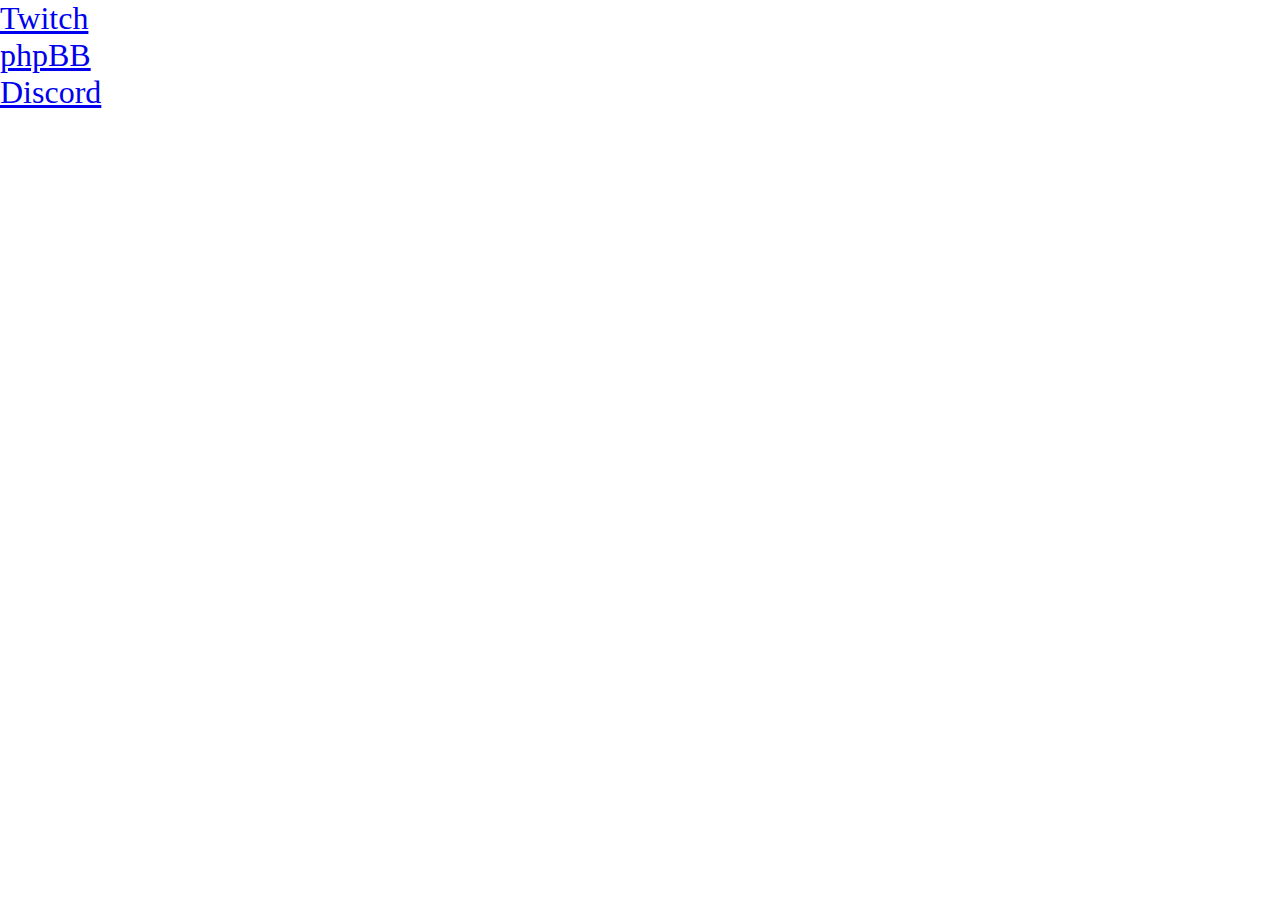
<file: index.html>
<!DOCTYPE html>
<html lang="en">

<head>
    <meta charset="UTF-8">
    <meta name="viewport" content="width=device-width, initial-scale=1.0">
    <link rel="stylesheet" href="style.css">
    <title>Portfolio</title>
</head>

<body>
    <ul>
        <li><a href="projekty/twitch/index.html" target="_self">Twitch</a></li>
        <li><a href="projekty/phpBB/index.html" target="_self">phpBB</a></li>
        <li><a href="projekty/discord/index.html" target="_self">Discord</a></li>
    </ul>
</body>

</html>
</file>
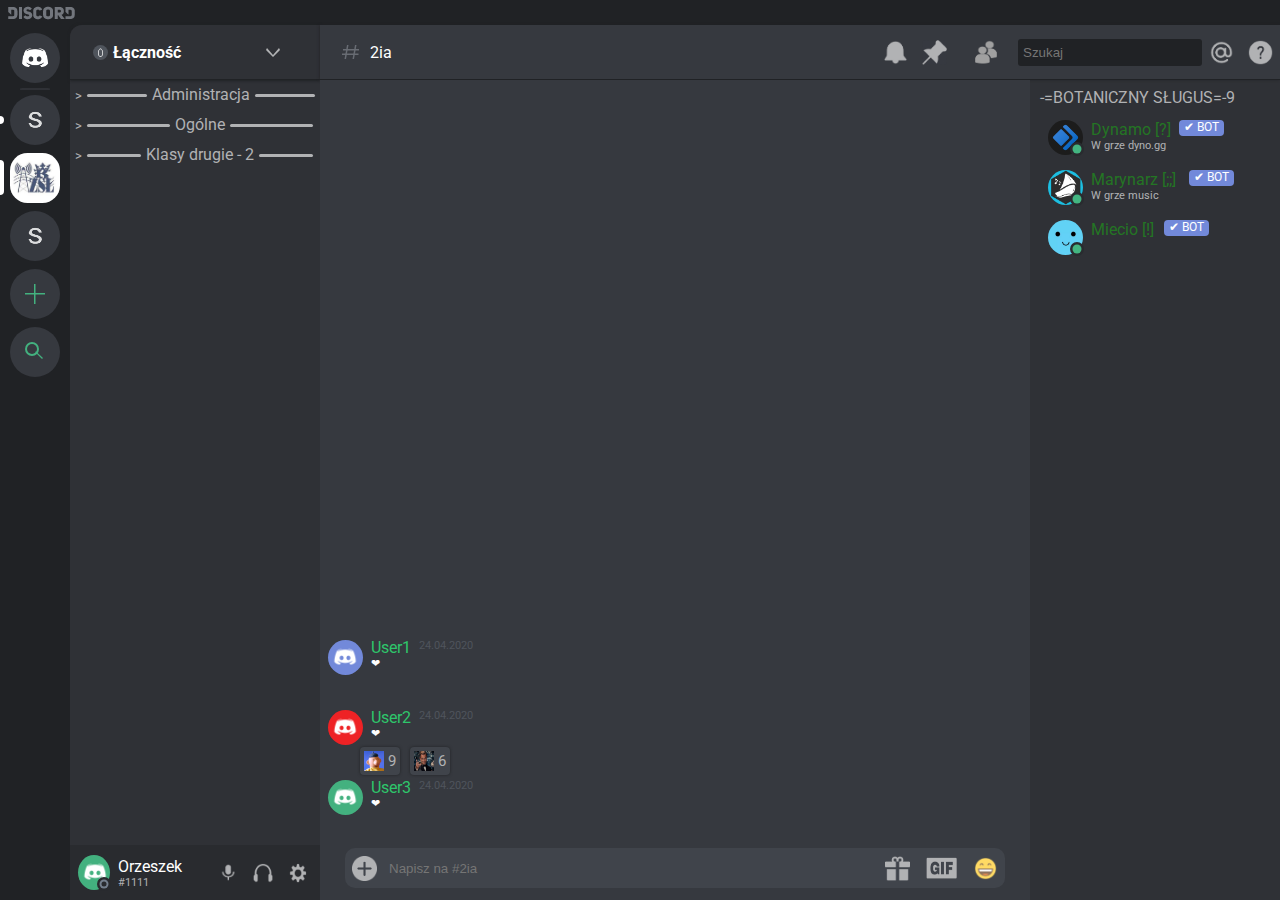
<file: projekty/discord/index.html>
<!DOCTYPE html>
<html>

<head>
    <link rel="stylesheet" type="text/css" href="styles.css" />
    <link rel="shortcut icon" type="image/ico" href="discord-icon.ico" />
    <link
        href="https://fonts.googleapis.com/css2?family=Roboto:ital,wght@0,100;0,300;0,400;0,500;0,700;0,900;1,100;1,300;1,400;1,500;1,700;1,900&display=swap"
        rel="stylesheet">
    <title>Discord</title>
</head>

<body>
    <div class="content">
        <div class="header">
            <div class="logo">
                <image src="Discord-logo.png" alt="logo" />
            </div>
        </div>
        <div class="serwery">
            <div class="serwer">
                <div class="whiteStripe"></div>
                <image class="userImage" src="User-image.png" alt="user image" style="width: 36px; height: 36px;" />
                <div id="d1" class="dymekSerwera" style="top: 18px;"><b>
                        <p>Strona główna</p>
                    </b></div>
            </div>
            <div class="greyStripe"></div>
            <div class="serwer" style="margin-top: 5px;">
                <div class="whiteStripeP"></div>
                <image class="userImage" src="User-image-s.png" alt="user image" style="width: 15px; height: 18px;" />
                <div id="d1" class="dymekSerwera" style="top: 80px; width: 70px"><b>
                        <p>Serwer</p>
                    </b></div>
            </div>
            <div class="serwer">
                <div class="whiteStripe" style="width: 4px; height: 35px;"></div>
                <image class="userImage" src="User-image-zsl.jpg" alt="user image" style="border-radius: 35%;" />
                <div id="d1" class="dymekSerwera" style="top: 138px; width: 90px"><b>
                        <p>Łączność</p>
                    </b></div>
            </div>
            <div class="serwer">
                <div class="whiteStripe"></div>
                <image class="userImage" src="User-image-s.png" alt="user image" style="width: 15px; height: 18px;" />
                <div id="d1" class="dymekSerwera" style="top: 196px; width: 70px"><b>
                        <p>Serwer</p>
                    </b></div>
            </div>
            <div class="serwerV2">
                <div class="whiteStripe"></div>
                <svg x="0" y="0" width="50" height="50">
                    <rect x="24" y="15" width="1.5" height="20" />
                    <rect x="15" y="24" width="20" height="1.5" />
                </svg>
                <div id="d1" class="dymekSerwera" style="top: 252px; width: 110px"><b>
                        <p>Dodaj serwer</p>
                    </b></div>
            </div>
            <div class="serwerV2">
                <div class="whiteStripe"></div>
                <svg x="0" y="0" width="50" height="50">
                    <circle cx="22" cy="22" r="7" />
                    <circle id="circle" cx="22" cy="22" r="5" />
                    <polygon points="25,25 26,24.5 33,31 32,32" />
                </svg>
                <div id="d1" class="dymekSerwera" style="top: 312px; width: 195px"><b>
                        <p>Wyszukiwanie serwerów</p>
                    </b></div>
            </div>
        </div>
        <div class="lewaKolumna">
            <div class="bottomHeaderLeft">
                <div class="znaczekBottomHeaderLeft">
                    <svg x="0" y="0" width="15" height="15">
                        <circle cx="7.5" cy="7.5" r="7.5" />
                        <polygon points="7,3.5 8,3.5 10,6 10,10 8,12 7,12 5,10 5,6" style="fill: white" />
                        <polygon points="7,4.3 8,4.3 9.3,6 9.3,10 8,11.3 7,11.3 5.7,10 5.7,6" />
                    </svg>
                </div>
                <div class="textBottomHeaderLeft">
                    <b>
                        <p>Łączność</p>
                    </b>
                </div>
                <div class="strzalkaBottomHeaderLeft">
                    <svg x="0" y="0" width="50" height="40">
                        <polygon points="18,18 19,16 25,23 31,16 32,18 25,25" />
                    </svg>
                </div>
            </div>
            <details>
                <summary>
                    <hr class="pasek" style="width: 60px">
                    <p>Administracja</p>
                    <hr class="pasek" style="width: 60px">
                </summary>
                <div class="zawartoscDetails">
                    <div class="kanalGlosowy">
                        <svg x="0" y="0" width="30" height="30">
                            <circle cx=15 cy="15" r="8" style="fill: #b1b2b4" />
                            <circle cx=15 cy="15" r="6" class="glosnik" />
                            <circle cx=15 cy="15" r="4" style="fill: #b1b2b4" />
                            <circle cx=15 cy="15" r="2" class="glosnik" />
                            <rect x="0" y="0" width="15" height="30" class="glosnik" />
                            <polygon points="3,13.5 3,17.5 8,17.5 12,22.5 12,7.5 8,13.5" style="fill: #b1b2b4" />
                        </svg>
                        <div class="pojemnikNaTekst">
                            <p>Kibel bez papieru (AFK)</p>
                        </div>
                        <svg class="ludek" x="0" y="0" width="30" height="30">
                            <circle cx=13 cy="20" r="5" />
                            <circle cx=17 cy="20" r="5" />
                            <rect x="13" y="15" width="5" height="10" />
                            <circle cx=15 cy="10" r="4" />
                            <rect x="23" y="3" width="1" height="8" />
                            <rect x="19.5" y="6.5" width="8" height="1" />
                        </svg>
                    </div>
                </div>
            </details>
            <details>
                <summary>
                    <hr class="pasek" style="width: 83px">
                    <p>Ogólne</p>
                    <hr class="pasek" style="width: 83px">
                </summary>
                <div class="zawartoscDetails" style="height: 110px;">
                    <div class="kanalTekstowy">
                        <svg x="0" y="0" width="30" height="30">
                            <polygon points="7,8 8.5,8 6,22 4.5,22" style="fill: #b1b2b4" />
                            <polygon points="15,8 16.5,8 14,22 12.5,22" style="fill: #b1b2b4" />
                            <rect x="3" y="12" width="16" height="1.5" style="fill: #b1b2b4" />
                            <rect x="2" y="16.5" width="16.5" height="1.5" style="fill: #b1b2b4" />
                        </svg>
                        <div class="pojemnikNaTekst">
                            <p>ogólny</p>
                        </div>
                        <svg class="ludek" x="0" y="0" width="30" height="30">
                            <circle cx=13 cy="20" r="5" />
                            <circle cx=17 cy="20" r="5" />
                            <rect x="13" y="15" width="5" height="10" />
                            <circle cx=15 cy="10" r="4" />
                            <rect x="23" y="3" width="1" height="8" />
                            <rect x="19.5" y="6.5" width="8" height="1" />
                        </svg>
                    </div>
                    <div class="kanalTekstowy">
                        <svg x="0" y="0" width="30" height="30">
                            <polygon points="7,8 8.5,8 6,22 4.5,22" style="fill: #b1b2b4" />
                            <polygon points="15,8 16.5,8 14,22 12.5,22" style="fill: #b1b2b4" />
                            <rect x="3" y="12" width="16" height="1.5" style="fill: #b1b2b4" />
                            <rect x="2" y="16.5" width="16.5" height="1.5" style="fill: #b1b2b4" />
                        </svg>
                        <div class="pojemnikNaTekst">
                            <p>regulamin</p>
                        </div>
                        <svg class="ludek" x="0" y="0" width="30" height="30">
                            <circle cx=13 cy="20" r="5" />
                            <circle cx=17 cy="20" r="5" />
                            <rect x="13" y="15" width="5" height="10" />
                            <circle cx=15 cy="10" r="4" />
                            <rect x="23" y="3" width="1" height="8" />
                            <rect x="19.5" y="6.5" width="8" height="1" />
                        </svg>
                    </div>
                    <div class="kanalTekstowy">
                        <svg x="0" y="0" width="30" height="30">
                            <polygon points="7,8 8.5,8 6,22 4.5,22" style="fill: #b1b2b4" />
                            <polygon points="15,8 16.5,8 14,22 12.5,22" style="fill: #b1b2b4" />
                            <rect x="3" y="12" width="16" height="1.5" style="fill: #b1b2b4" />
                            <rect x="2" y="16.5" width="16.5" height="1.5" style="fill: #b1b2b4" />
                        </svg>
                        <div class="pojemnikNaTekst">
                            <p>ogłoszenia</p>
                        </div>
                        <svg class="ludek" x="0" y="0" width="30" height="30">
                            <circle cx=13 cy="20" r="5" />
                            <circle cx=17 cy="20" r="5" />
                            <rect x="13" y="15" width="5" height="10" />
                            <circle cx=15 cy="10" r="4" />
                            <rect x="23" y="3" width="1" height="8" />
                            <rect x="19.5" y="6.5" width="8" height="1" />
                        </svg>
                    </div>
                </div>
            </details>
            <details>
                <summary>
                    <hr class="pasek">
                    <p>Klasy drugie - 2</p>
                    <hr class="pasek">
                </summary>
                <div class="zawartoscDetails">
                    <div class="kanalTekstowy">
                        <svg x="0" y="0" width="30" height="30">
                            <polygon points="7,8 8.5,8 6,22 4.5,22" style="fill: #b1b2b4" />
                            <polygon points="15,8 16.5,8 14,22 12.5,22" style="fill: #b1b2b4" />
                            <rect x="3" y="12" width="16" height="1.5" style="fill: #b1b2b4" />
                            <rect x="2" y="16.5" width="16.5" height="1.5" style="fill: #b1b2b4" />
                        </svg>
                        <div class="pojemnikNaTekst">
                            <p>2ia</p>
                        </div>
                        <svg class="ludek" x="0" y="0" width="30" height="30">
                            <circle cx=13 cy="20" r="5" />
                            <circle cx=17 cy="20" r="5" />
                            <rect x="13" y="15" width="5" height="10" />
                            <circle cx=15 cy="10" r="4" />
                            <rect x="23" y="3" width="1" height="8" />
                            <rect x="19.5" y="6.5" width="8" height="1" />
                        </svg>
                    </div>
                    <div class="kanalGlosowy" style="height: 110px;">
                        <svg x="0" y="0" width="30" height="30">
                            <circle cx=15 cy="15" r="8" style="fill: #b1b2b4" />
                            <circle cx=15 cy="15" r="6" class="glosnik" />
                            <circle cx=15 cy="15" r="4" style="fill: #b1b2b4" />
                            <circle cx=15 cy="15" r="2" class="glosnik" />
                            <rect x="0" y="0" width="15" height="30" class="glosnik" />
                            <polygon points="3,13.5 3,17.5 8,17.5 12,22.5 12,7.5 8,13.5" style="fill: #b1b2b4" />
                        </svg>
                        <div class="pojemnikNaTekst" style="width: 165px;">
                            <p>-===-</p>
                        </div>
                        <svg class="ludek" x="0" y="0" width="30" height="30">
                            <circle cx=13 cy="20" r="5" />
                            <circle cx=17 cy="20" r="5" />
                            <rect x="13" y="15" width="5" height="10" />
                            <circle cx=15 cy="10" r="4" />
                            <rect x="23" y="3" width="1" height="8" />
                            <rect x="19.5" y="6.5" width="8" height="1" />
                        </svg>
                    </div>
                    <div class="kanalGlosowy">
                        <svg x="0" y="0" width="30" height="30">
                            <circle cx=15 cy="15" r="8" style="fill: #b1b2b4" />
                            <circle cx=15 cy="15" r="6" class="glosnik" />
                            <circle cx=15 cy="15" r="4" style="fill: #b1b2b4" />
                            <circle cx=15 cy="15" r="2" class="glosnik" />
                            <rect x="0" y="0" width="15" height="30" class="glosnik" />
                            <polygon points="3,13.5 3,17.5 8,17.5 12,22.5 12,7.5 8,13.5" style="fill: #b1b2b4" />
                        </svg>
                        <div class="pojemnikNaTekst" style="width: 165px;">
                            <p>2Ia#1</p>
                        </div>
                        <svg class="ludek" x="0" y="0" width="30" height="30">
                            <circle cx=13 cy="20" r="5" />
                            <circle cx=17 cy="20" r="5" />
                            <rect x="13" y="15" width="5" height="10" />
                            <circle cx=15 cy="10" r="4" />
                            <rect x="23" y="3" width="1" height="8" />
                            <rect x="19.5" y="6.5" width="8" height="1" />
                        </svg>
                    </div>
                </div>
            </details>
            <div class="footerLewaKolumna">
                <div class="zdjProfilowe">
                    <image src="User-image.png" alt="user image"
                        style="width: 30px; height: 30px; padding: 2px 0px 0px 2px" />
                    <svg x="0" y="0" width="20" height="20">
                        <circle cx="10" cy="10" r="7" style="fill: #292b2f" />
                        <circle cx="10" cy="10" r="4.5" style="fill: #747f8d" />
                        <circle cx="10" cy="10" r="2.5" style="fill: #292b2f" />
                    </svg>
                </div>
                <div class="oUserze">
                    <div class="nick">Orzeszek</div>
                    <div class="id">#1111</div>
                </div>
                <div class="ikony">
                    <div class="ikona">
                        <image src="microphone-icon.png" alt="mikrofon" style="height: 20px; width: 20px" />
                    </div>
                    <div class="ikona">
                        <image src="headphones-icon.png" alt="słuchawki" style="height: 20px; width: 20px" />
                    </div>
                    <div class="ikona">
                        <image src="options-icon.png" alt="opcje" style="height: 20px; width: 20px" />
                    </div>
                </div>
            </div>
        </div>
        <div class="bottomHeader">
            <div class="gdzie">
                <svg x="0" y="0" width="30" height="30">
                    <polygon points="7,8 8.5,8 6,22 4.5,22" style="fill: #686c73" />
                    <polygon points="15,8 16.5,8 14,22 12.5,22" style="fill: #686c73" />
                    <rect x="3" y="12" width="16" height="1.5" style="fill: #686c73" />
                    <rect x="2" y="16.5" width="16.5" height="1.5" style="fill: #686c73" />
                </svg>
                <p>2ia</p>
            </div>
            <div class="znaczek">
                <image src="notification-icon.png" alt="notification icon" style="width: 25px; height: 25px;" />
            </div>
            <div class="znaczek">
                <image src="pin-icon.png" alt="notification icon" style="width: 25px; height: 25px;" />
            </div>
            <div class="znaczek" style="width: 50px;">
                <image src="two-people-icon.png" alt="notification icon" style="width: 50px; height: 25px;" />
            </div>
            <input class="szukajInput" type="text" placeholder="Szukaj" />
            <div class="znaczek">
                <image src="at-icon.png" alt="notification icon" style="width: 25px; height: 25px;" />
            </div>
            <div class="znaczek">
                <image src="help-icon.png" alt="notification icon" style="width: 25px; height: 25px;" />
            </div>
        </div>
        <div class="chat">
            <div class="pasekNaDole">
                <div class="kolorowyPasekNaDole">
                    <div class="znaczek">
                        <image src="plus-icon.png" alt="notification icon" style="width: 25px; height: 25px;" />
                    </div>
                    <input class="chatInput" type="text" placeholder="Napisz na #2ia" />
                    <div class="znaczek">
                        <image src="present-icon.png" alt="notification icon" style="width: 25px; height: 25px;" />
                    </div>
                    <div class="znaczek" style="width: 35px;">
                        <image src="gif-icon.png" alt="notification icon" style="width: 35px; height: 25px;" />
                    </div>
                    <div class="znaczek">
                        <image src="emoji-icon.png" alt="notification icon" style="width: 25px; height: 25px;" />
                    </div>
                </div>
            </div>
            <div class="wiadomosc">
                <div class="zdjProfilowe">
                    <image src="User-image.png" alt="user image"
                        style="width: 30px; height: 30px; padding: 2px 0px 0px 2px" />
                </div>
                <div class="oUserze" style="width: 40px;">
                    <div class="nick">User3</div>
                    <div class="id">&#10084;</div>
                </div>
                <div class="znaczekBot">24.04.2020</div>
            </div>
            <div class="wiadomosc">
                <div class="zdjProfilowe" style="background: #ee2225;">
                    <image src="User-image.png" alt="user image"
                        style="width: 30px; height: 30px; padding: 2px 0px 0px 2px" />
                </div>
                <div class="oUserze" style="width: 40px;">
                    <div class="nick">User2</div>
                    <div class="id">&#10084;</div>
                </div>
                <div class="znaczekBot">24.04.2020</div>
                <div id="em1" class="emotki">
                    <image src="emotikona1.png" alt="emoji 1" style="width: 20px; height: 20px;margin: 0 4px 0 4px" />
                    9
                </div>
                <div id="em2" class="emotki">
                    <image src="emotkiona2.jpg" alt="emoji 2" style="width: 20px; height: 20px;margin: 0 4px 0 4px" />
                    6
                </div>
            </div>
            <div class="wiadomosc">
                <div class="zdjProfilowe" style="background: #7289da">
                    <image src="User-image.png" alt="user image"
                        style="width: 30px; height: 30px; padding: 2px 0px 0px 2px" />
                </div>
                <div class="oUserze" style="width: 40px;">
                    <div class="nick">User1</div>
                    <div class="id">&#10084;</div>
                </div>
                <div class="znaczekBot">24.04.2020</div>
            </div>
        </div>
        <div class="prawaKolumna">
            <div class="pojemnikNaTekst">
                <p>-=BOTANICZNY SŁUGUS=-9</p>
            </div>
            <div class="bot">
                <div class="zdjProfilowe">
                    <image src="dynamo-bot-icon.png" alt="user image"
                        style="width: 35px; height: 35px;border-radius: 50%;" />
                    <svg x="0" y="0" width="20" height="20">
                        <circle cx="10" cy="10" r="7" style="fill: #292b2f" />
                        <circle cx="10" cy="10" r="4.5" style="fill: #43b581" />
                    </svg>
                </div>
                <div class="oUserze">
                    <div class="nick">Dynamo [?]</div>
                    <div class="id">W grze dyno.gg</div>
                </div>
                <div class="znaczekBot"> &#10004; BOT</div>
            </div>
            <div class="bot">
                <div class="zdjProfilowe">
                    <image src="marynarz-bot-icon.png" alt="user image"
                        style="width: 35px; height: 35px;border-radius: 50%;" />
                    <svg x="0" y="0" width="20" height="20">
                        <circle cx="10" cy="10" r="7" style="fill: #292b2f" />
                        <circle cx="10" cy="10" r="4.5" style="fill: #43b581" />
                    </svg>
                </div>
                <div class="oUserze" style="width: 90px;">
                    <div class="nick">Marynarz [;;]</div>
                    <div class="id">W grze music</div>
                </div>
                <div class="znaczekBot"> &#10004; BOT</div>
            </div>
            <div class="bot">
                <div class="zdjProfilowe">
                    <image src="mee6-bot-icon.png" alt="user image"
                        style="width: 35px; height: 35px;border-radius: 50%;" />
                    <svg x="0" y="0" width="20" height="20">
                        <circle cx="10" cy="10" r="7" style="fill: #292b2f" />
                        <circle cx="10" cy="10" r="4.5" style="fill: #43b581" />
                    </svg>
                </div>
                <div class="oUserze" style="width: 65px;">
                    <div class="nick">Miecio [!]</div>
                    <div class="id"></div>
                </div>
                <div class="znaczekBot"> &#10004; BOT</div>
            </div>
        </div>
    </div>
</body>

</html>
</file>
<file: style.css>
body {
    margin: 0;
    padding: 0;
    box-sizing: content-box;
}
ul {
    list-style: none;
    margin: 0;
    padding: 0;
}
a {
    font-size: 2em;
}
</file>
<file: projekty/discord/styles.css>
.content .chat .pasekNaDole .kolorowyPasekNaDole .znaczek, .content .bottomHeader .znaczek {
  width: 25px;
  height: 25px;
  margin: 7px;
}

body {
  margin: 0;
  padding: 0;
}

.content {
  background: #202225;
  width: 100%;
  height: 100vh;
  font-family: "Roboto", sans-serif;
  display: grid;
  grid-template-columns: 70px 250px auto 250px;
  grid-template-rows: 25px 55px auto;
}
.content .header {
  grid-row: 1; 
  grid-column: 1/5;
  background: #202225;
  position: relative;
}
.content .header .logo {
  height: 18px;
  width: 72px;
  position: absolute;
  top: 3.5px;
  left: 7px;
}
.content .header .logo image {
  height: 18px;
  width: 72px;
}
.content .serwery {
  grid-row: 2/4;
  grid-column: 1;
  background: #202225;
  position: relative;
  display: flex;
  flex-direction: column;
  flex-wrap: nowrap;
  align-items: center;
}
.content .serwery .serwer, .content .serwery .serwerV2 {
  width: 50px;
  height: 50px;
  margin-top: 8px;
  border-radius: 50%;
  background: #36393f;
  display: flex;
  flex-direction: row;
  flex-wrap: nowrap;
  justify-content: center;
  align-items: center;
  transition: border-radius 250ms;
}
.content .serwery .serwer svg, .content .serwery .serwerV2 svg {
  fill: #43b17f;
}
.content .serwery .serwer #circle, .content .serwery .serwerV2 #circle {
  fill: #36393f;
}
.content .serwery .serwer .userImage, .content .serwery .serwerV2 .userImage {
  width: 50px;
  height: 50px;
  border-radius: 50%;
  transition: border-radius 250ms;
}
.content .serwery .serwer .whiteStripeP, .content .serwery .serwerV2 .whiteStripeP {
  width: 8px;
  height: 8px;
  background: white;
  position: absolute;
  left: -4px;
  border-radius: 50%;
  transition: width 250ms, height 250ms, border-radius 250ms;
}
.content .serwery .serwer .whiteStripe, .content .serwery .serwerV2 .whiteStripe {
  width: 0px;
  height: 0px;
  background: white;
  position: absolute;
  left: 0px;
  border-top-right-radius: 6px;
  border-bottom-right-radius: 6px;
  transition: width 250ms, height 250ms;
}
.content .serwery .serwer .dymekSerwera, .content .serwery .serwerV2 .dymekSerwera {
  width: 120px;
  height: 30px;
  background: black;
  border-radius: 5px;
  visibility: hidden;
  display: flex;
  flex-direction: column;
  flex-wrap: nowrap;
  justify-content: center;
  align-items: center;
  position: absolute;
  left: 75px;
  z-index: 9999;
  box-shadow: 0px 0px 6px 1px #222222;
}
.content .serwery .serwer .dymekSerwera p, .content .serwery .serwerV2 .dymekSerwera p {
  color: white;
}
.content .serwery .serwer #d1::after, .content .serwery .serwerV2 #d1::after {
  content: "";
  position: absolute;
  border-width: 7px;
  border-style: solid;
  border-color: transparent black transparent transparent;
  top: 8.5px;
  left: -11px;
}
.content .serwery .serwer:hover, .content .serwery .serwer:hover .userImage {
  cursor: pointer;
  background: #7289da;
  border-radius: 35%;
}
.content .serwery .serwerV2:hover, .content .serwery .serwerV2:hover #circle {
  cursor: pointer;
  background: #43b17f;
  fill: #43b17f;
  border-radius: 35%;
}
.content .serwery .serwerV2:hover svg {
  fill: white;
}
.content .serwery .serwer:hover .whiteStripe, .content .serwery .serwerV2:hover .whiteStripe {
  width: 4px;
  height: 20px;
}
.content .serwery .serwer:hover .whiteStripeP {
  width: 8px;
  height: 20px;
  border-radius: 6px;
}
.content .serwery .serwer:hover .dymekSerwera, .content .serwery .serwerV2:hover .dymekSerwera {
  visibility: visible;
}
.content .serwery .greyStripe {
  background: #2f3136;
  width: 30px;
  height: 1.5px;
  border-radius: 25%;
  margin-top: 5px;
}
.content .lewaKolumna {
  grid-row: 2/4;
  grid-column: 2;
  background: #2f3136;
  border-top-left-radius: 12px;
  position: relative;
}
.content .lewaKolumna .bottomHeaderLeft {
  height: 54px;
  width: 250px;
  border-top-left-radius: 12px;
  border-bottom: 1.2px solid #202225;
  box-shadow: 0px 0.2px 3px 0px #202225;
  display: flex;
  flex-direction: row;
  flex-wrap: nowrap;
  justify-content: center;
  align-items: center;
  background: #2f3136;
}
.content .lewaKolumna .bottomHeaderLeft .znaczekBottomHeaderLeft {
  height: 15px;
  width: 15px;
}
.content .lewaKolumna .bottomHeaderLeft .znaczekBottomHeaderLeft svg {
  fill: #4f545c;
}
.content .lewaKolumna .bottomHeaderLeft .textBottomHeaderLeft {
  height: 54px;
  width: 140px;
}
.content .lewaKolumna .bottomHeaderLeft .textBottomHeaderLeft p {
  color: white;
  padding-left: 5px;
  padding-top: 1.5px;
}
.content .lewaKolumna .bottomHeaderLeft .strzalkaBottomHeaderLeft {
  width: 50px;
  height: 40px;
}
.content .lewaKolumna .bottomHeaderLeft .strzalkaBottomHeaderLeft svg {
  fill: #b1b2b4;
}
.content .lewaKolumna .bottomHeaderLeft:hover {
  background: #34373c;
  cursor: pointer;
}
.content .lewaKolumna summary {
  color: #b1b2b4;
  outline: none;
  display: flex;
  flex-direction: row;
  flex-wrap: nowrap;
  justify-content: start;
  align-items: center;
}
.content .lewaKolumna summary hr {
  height: 3px;
  width: 54px;
  margin: 0;
  background: #b1b2b4;
  border: none;
  border-radius: 12px;
}
.content .lewaKolumna summary p {
  height: 20px;
  margin: 5px;
}
.content .lewaKolumna summary:hover {
  cursor: pointer;
  color: white;
}
.content .lewaKolumna summary:hover hr {
  background: white;
}
.content .lewaKolumna summary::-webkit-details-marker {
  display: none;
}
.content .lewaKolumna details summary::before {
  content: ">";
  margin: 0 5px 0 5px;
  font-size: small;
}
.content .lewaKolumna details[open] summary::before {
  content: "v";
  margin: 0 5px 0 5px;
  font-size: small;
}
.content .lewaKolumna .zawartoscDetails {
  width: 250px;
  height: 40px;
  display: flex;
  flex-direction: column;
  flex-wrap: nowrap;
  align-items: center;
}
.content .lewaKolumna .zawartoscDetails .kanalGlosowy {
  display: flex;
  flex-direction: row;
  flex-wrap: nowrap;
  justify-content: space-between;
  width: 240px;
  height: 30px;
}
.content .lewaKolumna .zawartoscDetails .kanalGlosowy .glosnik {
  fill: #2f3136;
}
.content .lewaKolumna .zawartoscDetails .kanalGlosowy .ludek {
  fill: transparent;
}
.content .lewaKolumna .zawartoscDetails .kanalGlosowy .pojemnikNaTekst {
  display: flex;
  justify-content: start;
  align-items: start;
  height: 30px;
}
.content .lewaKolumna .zawartoscDetails .kanalGlosowy .pojemnikNaTekst p {
  color: #b1b2b4;
  margin: 7.5px 0 14px 0;
}
.content .lewaKolumna .zawartoscDetails .kanalGlosowy:hover {
  background: #34373c;
  cursor: pointer;
}
.content .lewaKolumna .zawartoscDetails .kanalGlosowy:hover .ludek {
  fill: #b1b2b4;
}
.content .lewaKolumna .zawartoscDetails .kanalGlosowy:hover .glosnik {
  fill: #34373c;
}
.content .lewaKolumna .zawartoscDetails .kanalGlosowy:hover .pojemnikNaTekst p {
  color: white;
}
.content .lewaKolumna .zawartoscDetails .kanalTekstowy {
  display: flex;
  flex-direction: row;
  flex-wrap: nowrap;
  justify-content: space-between;
  width: 240px;
  height: 30px;
  margin-top: 5px;
  border-radius: 8px;
}
.content .lewaKolumna .zawartoscDetails .kanalTekstowy .hash {
  fill: #2f3136;
}
.content .lewaKolumna .zawartoscDetails .kanalTekstowy .ludek {
  fill: transparent;
}
.content .lewaKolumna .zawartoscDetails .kanalTekstowy .pojemnikNaTekst {
  display: flex;
  justify-content: start;
  align-items: start;
  height: 30px;
  width: 165px;
}
.content .lewaKolumna .zawartoscDetails .kanalTekstowy .pojemnikNaTekst p {
  color: #b1b2b4;
  margin: 7.5px 0 14px 0;
}
.content .lewaKolumna .zawartoscDetails .kanalTekstowy:hover {
  background: #34373c;
  cursor: pointer;
}
.content .lewaKolumna .zawartoscDetails .kanalTekstowy:hover .ludek {
  fill: #b1b2b4;
}
.content .lewaKolumna .zawartoscDetails .kanalTekstowy:hover .glosnik {
  fill: #34373c;
}
.content .lewaKolumna .zawartoscDetails .kanalTekstowy:hover .pojemnikNaTekst p {
  color: white;
}
.content .lewaKolumna .footerLewaKolumna {
  width: 100%;
  height: 55px;
  background: #292b2f;
  position: absolute;
  bottom: 0px;
  left: 0px;
  display: flex;
  flex-direction: row;
  flex-wrap: nowrap;
  align-items: center;
  justify-content: flex-start;
}
.content .lewaKolumna .footerLewaKolumna .zdjProfilowe {
  width: 35px;
  height: 35px;
  border-radius: 50%;
  background: #43b17f;
  position: relative;
  margin: 0px 8px 0 8px;
}
.content .lewaKolumna .footerLewaKolumna svg {
  position: absolute;
  bottom: -4px;
  right: -3.5px;
}
.content .lewaKolumna .footerLewaKolumna .oUserze {
  height: 55px;
  width: 80px;
  display: flex;
  flex-direction: column;
  flex-wrap: nowrap;
  justify-content: center;
  align-items: flex-start;
  margin: 0px 8px 0 0px;
}
.content .lewaKolumna .footerLewaKolumna .nick {
  color: white;
}
.content .lewaKolumna .footerLewaKolumna .id {
  color: #b1b2b4;
  font-size: 11px;
}
.content .lewaKolumna .footerLewaKolumna .ikony {
  height: 55px;
  width: 125px;
  justify-content: start;
  display: flex;
  flex-direction: row;
  flex-wrap: nowrap;
  align-items: center;
  margin-left: 25px;
}
.content .lewaKolumna .footerLewaKolumna .ikony .ikona {
  width: 25px;
  height: 25px;
  margin: 0 10px 0 0;
  border-radius: 3px;
  display: flex;
  justify-content: center;
  align-items: center;
}
.content .lewaKolumna .footerLewaKolumna .ikony .ikona:hover {
  background: #36393f;
}
.content .lewaKolumna .footerLewaKolumna .ikony:hover, .content .lewaKolumna .footerLewaKolumna .nick:hover, .content .lewaKolumna .footerLewaKolumna .id:hover {
  cursor: pointer;
}
.content .lewaKolumna .footerLewaKolumna .zdjProfilowe:hover {
  opacity: 0.7;
  cursor: pointer;
}
.content .bottomHeader {
  grid-row: 2;
  grid-column: 3/5;
  background: #36393f;
  border-bottom: 1.2px solid #202225;
  box-shadow: 0px 0.2px 3px 0px #202225;
  display: flex;
  flex-direction: row;
  flex-wrap: nowrap;
  justify-content: flex-end;
  align-items: center;
  position: relative;
}
.content .bottomHeader .gdzie {
  height: 55px;
  width: 100px;
  display: flex;
  flex-direction: row;
  flex-wrap: nowrap;
  justify-content: start;
  align-items: center;
  position: absolute;
  left: 20px;
}
.content .bottomHeader .gdzie p {
  color: white;
}
.content .bottomHeader .gdzie:hover {
  cursor: pointer;
}
.content .bottomHeader .szukajInput {
  background: #202225;
  border-radius: 3px;
  outline: none;
  border: none;
  color: #b1b2b4;
  height: 25px;
  padding-left: 5px;
}
.content .bottomHeader .szukajInput:focus {
  width: 250px;
}
.content .bottomHeader .znaczek:hover {
  cursor: pointer;
}
.content .chat {
  grid-row: 3;
  grid-column: 3;
  background: #36393f;
  padding-bottom: 65px;
  display: flex;
  flex-direction: column-reverse;
  justify-content: end;
  position: relative;
}
.content .chat .pasekNaDole {
  position: absolute;
  bottom: 12px;
  left: 0px;
  height: 50px;
  width: 100%;
  display: flex;
  justify-content: center;
  align-items: center;
}
.content .chat .pasekNaDole .kolorowyPasekNaDole {
  height: 40px;
  width: 100%;
  margin: 10px 25px 0px 25px;
  background: #40444b;
  border-radius: 10px;
  display: flex;
  flex-direction: row;
  flex-wrap: nowrap;
  justify-content: start;
  align-items: center;
}
.content .chat .pasekNaDole .kolorowyPasekNaDole .chatInput {
  width: 100%;
  height: 30px;
  border: none;
  outline: none;
  background: #40444b;
  color: #b1b2b4;
  padding-left: 5px;
}
.content .chat .wiadomosc {
  height: 55px;
  width: 100%;
  margin-top: 5px;
  display: flex;
  flex-direction: row;
  flex-wrap: nowrap;
  justify-content: start;
  align-items: center;
  position: relative;
  margin-bottom: 10px;
}
.content .chat .wiadomosc .zdjProfilowe {
  width: 35px;
  height: 35px;
  border-radius: 50%;
  position: relative;
  margin: 0px 8px 0 8px;
  background: #43b17f;
}
.content .chat .wiadomosc .zdjProfilowe:hover {
  cursor: pointer;
}
.content .chat .wiadomosc .oUserze {
  height: 40px;
  display: flex;
  flex-direction: column;
  flex-wrap: nowrap;
  justify-content: start;
  align-items: flex-start;
  margin: 0px 8px 0 0px;
}
.content .chat .wiadomosc .nick {
  color: #2ec66b;
}
.content .chat .wiadomosc .id {
  color: white;
  font-size: 11px;
}
.content .chat .wiadomosc .nick:hover {
  text-decoration: underline;
  cursor: pointer;
}
.content .chat .wiadomosc .znaczekBot {
  height: 38px;
  width: 45px;
  text-align: center;
  font-size: 11px;
  color: #4f545c;
}
.content .chat .wiadomosc .emotki {
  width: 40px;
  height: 28px;
  background: #40444b;
  border-radius: 4px;
  position: absolute;
  box-shadow: 0px 0px 3px #202225;
  display: flex;
  flex-direction: row;
  flex-wrap: nowrap;
  justify-content: left;
  align-items: center;
  color: #b1b2b4;
  font-size: 15px;
}
.content .chat .wiadomosc #em1 {
  bottom: -20px;
  left: 40px;
}
.content .chat .wiadomosc #em2 {
  bottom: -20px;
  left: 90px;
}
.content .chat .wiadomosc .emotki:hover {
  background: #2f3136;
  color: lightblue;
}
.content .chat .wiadomosc:hover {
  background: #34373c;
}
.content .prawaKolumna {
  grid-row: 3;
  grid-column: 4;
  background: #2f3136;
  display: flex;
  flex-direction: column;
  flex-wrap: nowrap;
  justify-content: start;
  align-items: flex-start;
}
.content .prawaKolumna .pojemnikNaTekst {
  display: flex;
  justify-content: start;
  align-items: start;
  height: 30px;
  margin: 0px 0px 5px 10px;
}
.content .prawaKolumna .pojemnikNaTekst p {
  color: #b1b2b4;
  margin: 7.5px 0 14px 0;
}
.content .prawaKolumna .bot {
  display: flex;
  flex-direction: row;
  flex-wrap: nowrap;
  justify-content: start;
  align-items: flex-start;
  height: 40px;
  width: 230px;
  margin: 5px 10px 5px 10px;
  border-radius: 8px;
}
.content .prawaKolumna .bot .zdjProfilowe {
  width: 35px;
  height: 35px;
  border-radius: 50%;
  position: relative;
  margin: 0px 8px 0 8px;
}
.content .prawaKolumna .bot svg {
  position: absolute;
  bottom: -4px;
  right: -3.5px;
}
.content .prawaKolumna .bot .oUserze {
  height: 40px;
  width: 80px;
  display: flex;
  flex-direction: column;
  flex-wrap: nowrap;
  justify-content: start;
  align-items: flex-start;
  margin: 0px 8px 0 0px;
}
.content .prawaKolumna .bot .nick {
  color: #247524;
}
.content .prawaKolumna .bot .id {
  color: #b1b2b4;
  font-size: 11px;
}
.content .prawaKolumna .bot .znaczekBot {
  background: #7289da;
  border-radius: 4px;
  height: 16px;
  width: 45px;
  text-align: center;
  font-size: 12px;
  color: white;
}
.content .prawaKolumna .bot:hover {
  background: #34373c;
  cursor: pointer;
}

/*# sourceMappingURL=styles.css.map */
</file>
